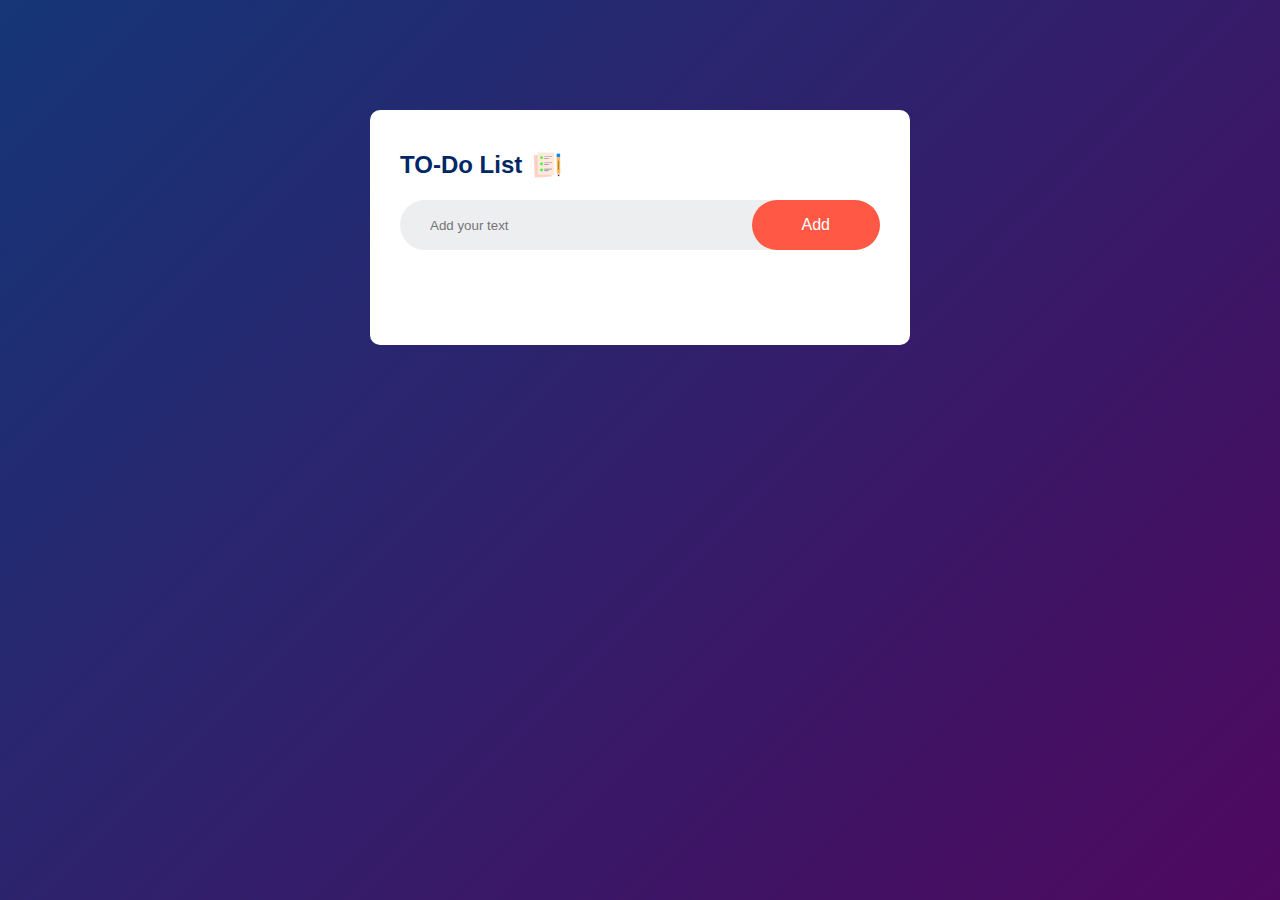
<file: To-Do List Application.3/index.html>
<!DOCTYPE html>
<html lang="en">
<head>
  <meta charset="UTF-8">
  <meta name="viewport" content="width=device-width, initial-scale=1.0">
  <title>To-Do List App  - Easy Tutorials</title>
  <link rel="stylesheet" href="style.css">
</head>
<body>
  <div class="container">
    <div class="todo-app">
      <h2>TO-Do List <img src="images/icon.png"></h2>
      <div class="row">
        <input type="text" id="input-box" placeholder="Add your text">
        <button onclick="addTask()">Add</button>
      </div>
      <ul id="list-container">
        <!-- <li class="checked">Task 1</li>
        <li>Task 2</li>
        <li>Task 3</li> -->
      </ul>
    </div>
  </div>
  <script src="script.js"></script>
</body>
</html>
</file>
<file: To-Do List Application.3/style.css>
*{
  margin: 0;
  padding: 0;
  font-family: 'Poppins', sans-serif;
  box-sizing: border-box;
}

.container{
  width: 100%;
  min-height: 100vh;
  background: linear-gradient(135deg, #153677, #4e085f);
  padding: 10px;
}

.todo-app{
  width: 100%;
  max-width: 540px;
  background: #fff;
  margin: 100px auto 20px;
  padding: 40px 30px 70px;
  border-radius: 10px;
}

.todo-app h2{
  color: #002765;
  display: flex;
  align-items: center;
  margin-bottom: 20px;
}

.todo-app h2 img{
  width: 30px;
  margin-left: 10px;
}

.row{
  display: flex;
  align-items: center;
  justify-content: space-between;
  background: #edeef0;
  border-radius: 30px;
  padding-left: 20px;
  margin-bottom: 25px;
}

input{
  flex: 1;
  border: none;
  outline: none;
  background: transparent;
  padding: 10px;
  font-weight: 14px;
}

button{
  border: none;
  outline: none;
  padding: 16px 50px;
  background: #ff5945;
  color: #fff;
  font-size: 16px;
  cursor: pointer;
  border-radius: 40px;
}

ul li{
  list-style: none;
  font-size: 17px;
  padding: 12px 8px 12px 50px;
  user-select: none;
  cursor: pointer;
  position: relative;
}

ul li::before{
  content: '';
  position: absolute;
  height: 28px;
  width: 28px;
  border-radius: 50%;
  background-image: url(images/unchecked.png);
  background-size: cover;
  background-position: center;
  top: 12px;
  left: 8px;
}

ul li.checked{
  color: #555;
  text-decoration: line-through;
}

ul li.checked::before{
    background-image: url(images/checked.png);
}

ul li span{
  position: absolutr;
  right: 0;
  top: 5px;
  width: 40px;
  height: 40px;
  font-size: 22px;
  color: #555;
  line-height: 40px;
  text-align: center;
  border-radius: 50%;
}

ul li span:hover{
  background: #edeef0;
}
</file>
